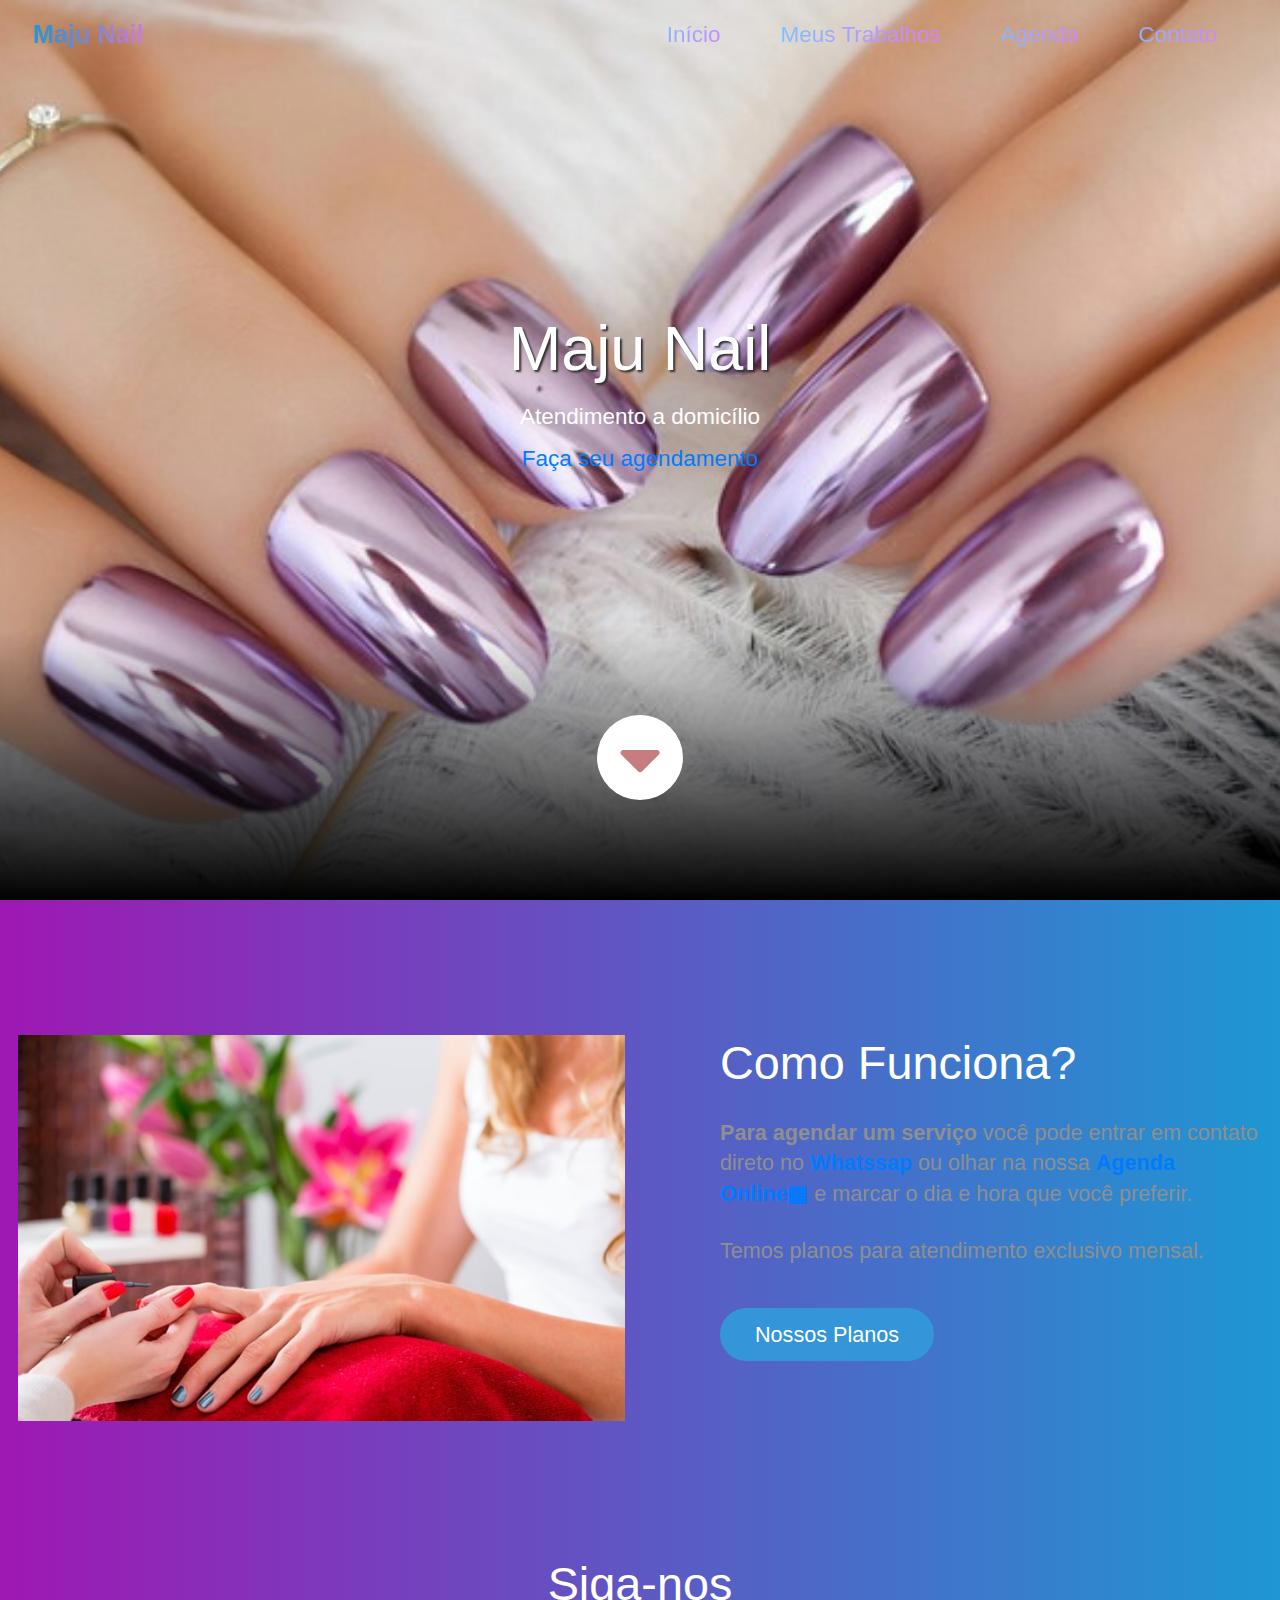
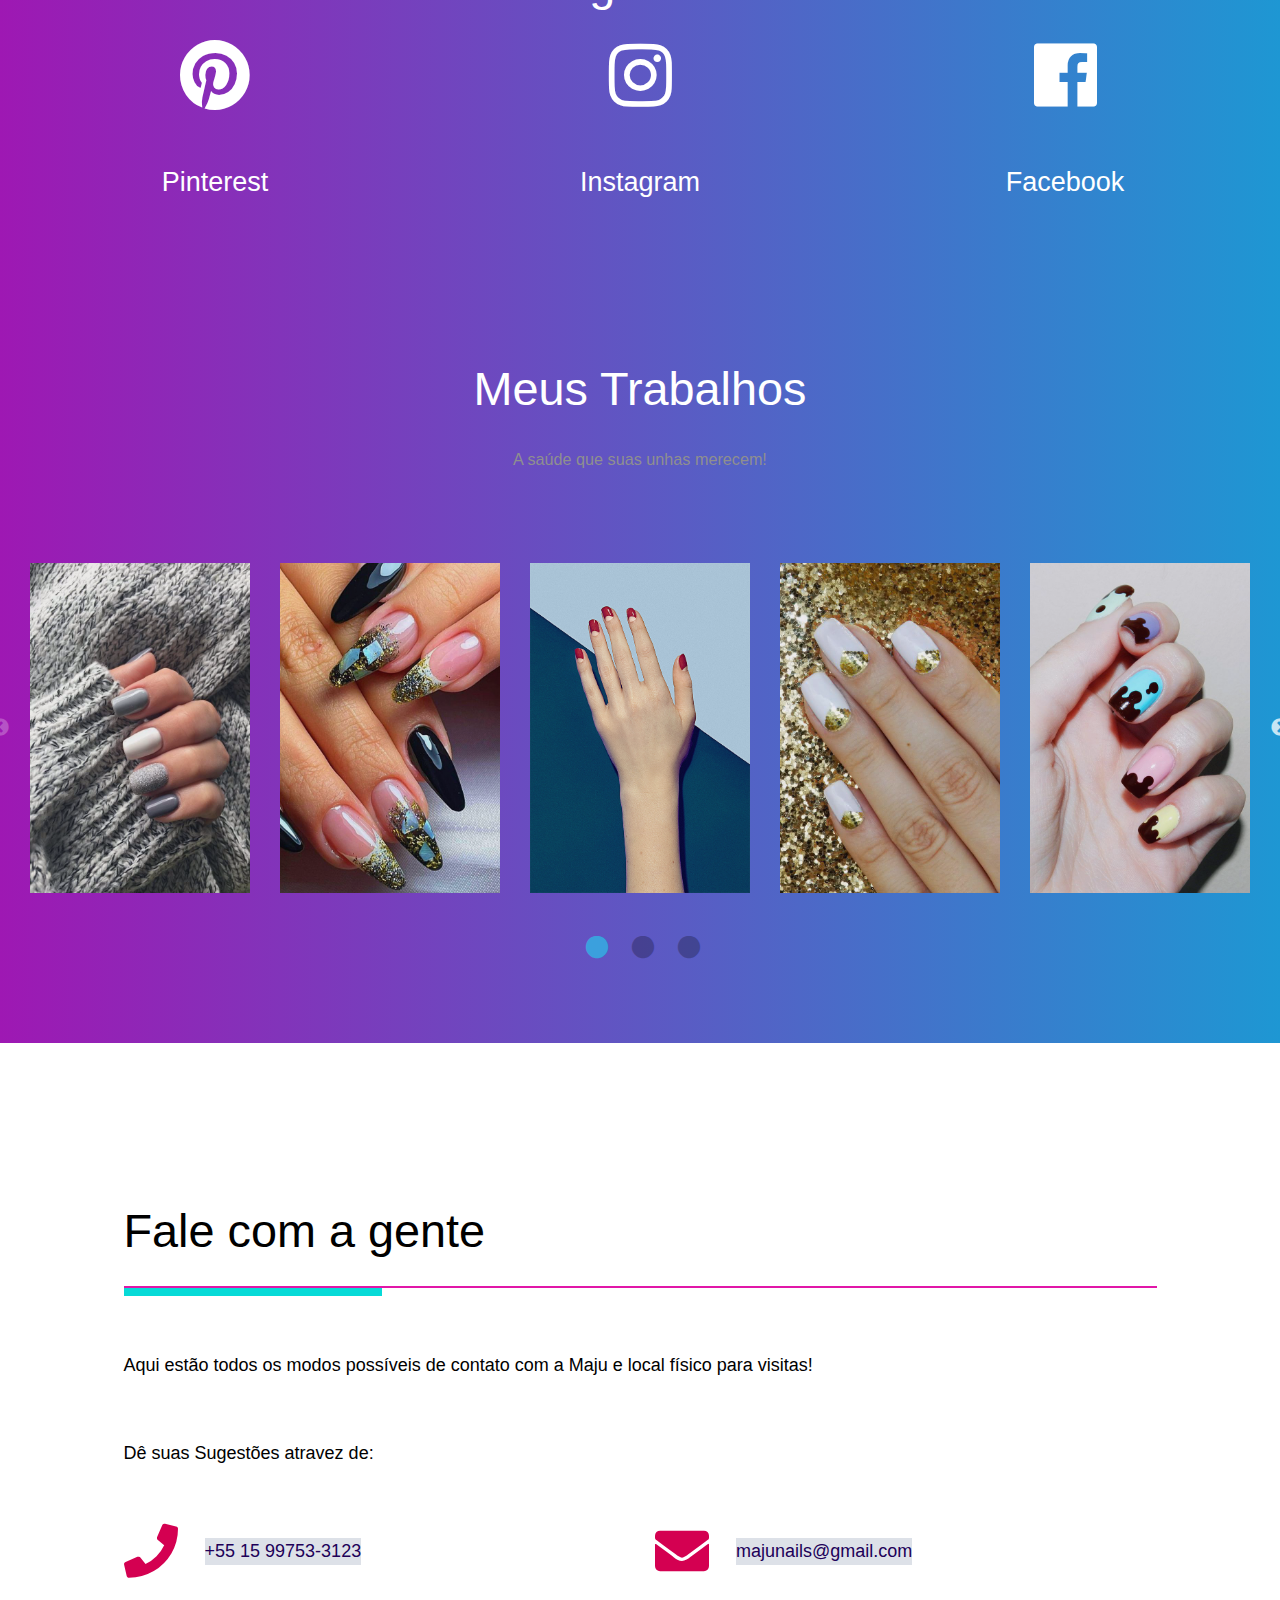
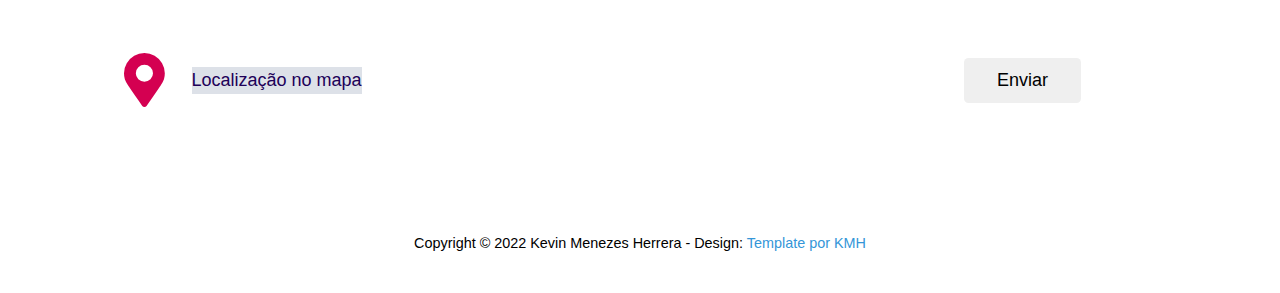
<file: index.html>
<!DOCTYPE html>
<html lang="pt-BR">

<head>
  <meta charset="UTF-8" />
  <meta name="viewport" content="width=device-width, initial-scale=1.0" />
  <meta http-equiv="X-UA-Compatible" content="ie=edge" />
  <title>Maju Nails</title>
  <link rel="stylesheet" href="fontawesome-5.5/css/all.min.css" />
  <link rel="stylesheet" href="slick/slick.css">
  <link rel="stylesheet" href="slick/slick-theme.css">
  <link rel="stylesheet" href="magnific-popup/magnific-popup.css">
  <link rel="stylesheet" href="css/bootstrap.min.css" />
  <link rel="stylesheet" href="css/templatemo-style.css" />
  <link rel="stylesheet" href="css/efects.css">
</head>

<body>
  <!-- Hero section -->
  <section id="hero" class="text-white tm-font-big">
    <!-- Navigation -->
    <nav class="navbar navbar-expand-md tm-navbar" id="tmNav">
      <div class="container">
        <div class="tm-next">
          <a href="#hero" class="navbar-brand text-gradient">Maju Nail</a>
        </div>

        <button class="navbar-toggler" type="button" data-toggle="collapse" data-target="#navbarSupportedContent"
          aria-controls="navbarSupportedContent" aria-expanded="false" aria-label="Toggle navigation">
          <i class="fas fa-bars navbar-toggler-icon"></i>
        </button>

        <div class="collapse navbar-collapse" id="navbarSupportedContent">
          <ul class="navbar-nav ml-auto">
            <li class="nav-item">
              <a class="nav-link tm-nav-link" href="#introduction">Início</a>
            </li>
            <li class="nav-item">
              <a class="nav-link tm-nav-link" href="#work">Meus Trabalhos</a>
            </li>
            <li class="nav-item">
              <a class="nav-link tm-nav-link" href="./calendario.html">Agenda</a>
            </li>
            <li class="nav-item">
              <a class="nav-link tm-nav-link" href="#contact">Contato</a>
            </li>
          </ul>
        </div>
      </div>
    </nav>

    <div class="text-center tm-hero-text-container fade-bottom">
      <div class="tm-hero-text-container-inner">
        <h2 class="tm-hero-title">Maju Nail</h2>
        <p class="tm-hero-subtitle">
          Atendimento a domicílio
          <br /><a href="#agenda.html">Faça seu agendamento</a>
        </p>
      </div>
    </div>

    <div class="tm-next tm-intro-next p">
      <a href="#introduction" class="text-center tm-down-arrow-link">
        <i class="fas fa-3x fa-caret-down tm-down-arrow"></i>
      </a>
    </div>
  </section>

  <section id="introduction" class="tm-section-pad-top">
    <div class="container">
      <div class="row">
        <div class="col-lg-6">
          <img src="img/manicure-a-domicílio.jpg" alt="Image" class="img-fluid tm-intro-img" />
        </div>
        <div class="col-lg-6">
          <div class="tm-intro-text-container">
            <h2 class="tm-text-primary mb-4 tm-section-title">Como Funciona?</h2>
            <p class="mb-4 tm-intro-text">
              <strong>Para agendar um serviço</strong> você pode entrar em contato direto no <strong><a href="">
                  Whatssap</a></strong>
              ou olhar na nossa <strong><a href="calendario.html">Agenda Online&#9638;</a></strong> e marcar o dia e
              hora que você
              preferir.
            </p>

            <p class="mb-5 tm-intro-text">
              Temos planos para atendimento exclusivo mensal.
            </p>

            <div class="tm-next">
              <a href="calendario.html" class="tm-intro-text tm-btn-primary">Nossos Planos</a>
            </div>
          </div>
        </div>

        <div class="container">
          <div class="row tm-section-pad-top">
            <div class="text-center col-12">
              <h2 class="tm-text-primary tm-section-title mb-4">Siga-nos</h2>
            </div>
            <div class="col-lg-4 tm-siga-nos">
              <a href="https://br.pinterest.com/"><i class="fab fa-pinterest fa-4x text-center tm-icon"></i>
                <h4 class="text-center tm-text-primary mb-4">Pinterest</h4>
              </a>
            </div>

            <div class="col-lg-4 mt-5 mt-lg-0 tm-siga-nos">
              <a href="https://www.instagram.com/maju_mol12/"><i class="fa-4x fab fa-instagram text-center tm-icon"></i>
                <h4 class="text-center tm-text-primary mb-4">Instagram</h4>
              </a>
            </div>
            <div class="col-lg-4 mt-5 mt-lg-0 tm-siga-nos">
              <a href="https://www.facebook.com/mariajulya.mol"><i
                  class="fa-4x fab fa-facebook text-center tm-icon"></i>
                <h4 class="text-center tm-text-primary mb-4">Facebook</h4>
              </a>
            </div>
          </div>
        </div>
      </div>
  </section>
  <section id="work" class="tm-section-pad-top">
    <div class="container tm-container-gallery">
      <div class="row">
        <div class="text-center col-12">
          <h2 class="tm-text-primary tm-section-title mb-4">Meus Trabalhos</h2>
          <p class="mx-auto tm-work-description">
            A saúde que suas unhas merecem!
          </p>
        </div>
      </div>
      <div class="row">
        <div class="col-12">
          <div class="mx-auto tm-gallery-container">
            <div class="grid tm-gallery">
              <a href="img/servico1.jpg">
                <figure class="effect-honey tm-gallery-item">
                  <img src="img/servico1.jpg" alt="Image" class="img-fluid regula-img">
                  <figcaption>
                    <h2><i><span>Maju</span> Nail</i></h2>
                  </figcaption>
                </figure>
              </a>
              <a href="img/servico2.jpg">
                <figure class="effect-honey tm-gallery-item">
                  <img src="img/servico2.jpg" alt="Image" class="img-fluid regula-img">
                  <figcaption>
                    <h2><i><span>Maju</span> Nail</i></h2>
                  </figcaption>
                </figure>
              </a>
              <a href="img/servico3.jpg">
                <figure class="effect-honey tm-gallery-item">
                  <img src="img/servico3.jpg" alt="Image" class="img-fluid regula-img">
                  <figcaption>
                    <h2><i><span>Maju</span> Nail</i></h2>
                  </figcaption>
                </figure>
              </a>
              <a href="img/insta-servico2.jpg">
                <figure class="effect-honey tm-gallery-item">
                  <img src="img/insta-servico2.jpg" alt="Image" class="img-fluid regula-img">
                  <figcaption>
                    <h2><i><span>Maju</span> Nail</i></h2>
                  </figcaption>
                </figure>
              </a>
              <a href="img/insta-unha-flower.jpg">
                <figure class="effect-honey tm-gallery-item">
                  <img src="img/insta-unha-flower.jpg" alt="Image" class="img-fluid regula-img">
                  <figcaption>
                    <h2><i><span>Maju</span> Nail</i></h2>
                  </figcaption>
                </figure>
              </a>
              <a href="img/gallery-img-06.jpg">
                <figure class="effect-honey tm-gallery-item">
                  <img src="img/gallery-img-06.jpg" alt="Image" class="img-fluid regula-img">
                  <figcaption>
                    <h2><i><span>Maju</span> Nail</i></h2>
                  </figcaption>
                </figure>
              </a>
              <a href="img/gallery-tn-01.jpg">
                <figure class="effect-honey tm-gallery-item">
                  <img src="img/gallery-tn-01.jpg" alt="Image" class="img-fluid regula-img">
                  <figcaption>
                    <h2><i><span>Maju</span> Nail</i></h2>
                  </figcaption>
                </figure>
              </a>
              <a href="img/gallery-tn-02.jpg">
                <figure class="effect-honey tm-gallery-item">
                  <img src="img/gallery-tn-02.jpg" alt="Image" class="img-fluid regula-img">
                  <figcaption>
                    <h2><i><span>Maju</span> Nail</i></h2>
                  </figcaption>
                </figure>
              </a>
            </div>
          </div>
        </div>
      </div>
    </div>
  </section>

  <!-- Contact -->
  <section id="contact" class="tm-section-pad-top tm-parallax-2">
    <div class="container tm-container-contact">
      <div class="row">
        <div class="col-12">
          <h2 class="mb-4 tm-section-title">Fale com a gente</h2>
          <div class="mb-5 tm-underline">
            <div class="tm-underline-inner"></div>
          </div>
          <p class="mb-5">
            Aqui estão todos os modos possíveis de contato com a Maju e local físico para visitas!
          </p>
          <p class="mb-5">
            Dê suas Sugestões atravez de:
          </p>
        </div>

        <div class="col-sm-12 col-md-6 d-flex align-items-center tm-contact-item">
          <a href="tel:0100200340" class="tm-contact-item-link">
            <i class="fas fa-3x fa-phone mr-4"></i>
            <span class="mb-0 c">+55 15 99753-3123</span>
          </a>
        </div>
        <div class="col-sm-12 col-md-6 d-flex align-items-center tm-contact-item">
          <a href="mailto:majunail@gmail.com" class="tm-contact-item-link">
            <i class="fas fa-3x fa-envelope mr-4"></i>
            <span class="mb-0 c">majunails@gmail.com</span>
          </a>
        </div>
        <div class="col-sm-12 col-md-6 d-flex align-items-center tm-contact-item">
          <a href="https://www.google.com/maps/place/dsfdsfdsfdsfds/@39.9040893,32.819487,17z/data=!3m1!4b1!4m5!3m4!1s0x14d34e54b67f2b17:0x17060d7be844a9fa!8m2!3d39.9040943!4d32.8216727"
            class="tm-contact-item-link">
            <i class="fas fa-3x fa-map-marker-alt mr-4"></i>
            <span class="mb-0 c">Localização no mapa</span>
          </a>
        </div>
        <div class="col-sm-12 col-md-6 d-flex align-items-center tm-contact-item">
          <form action="" method="get">
            <input name="email" type="email" placeholder="exemplo@gmail.com" class="tm-input c" required />
            <button type="submit" class="btn tm-btn-submit">Enviar</button>
          </form>
        </div>
      </div>
    </div>
    <footer class="text-center small tm-footer">
      <p class="mb-0">
        Copyright &copy; 2022 Kevin Menezes Herrera

        - Design: <a rel="nofollow" href="https://github.com/kevin27K" class="tm-footer-link">Template por KMH</a>
      </p>
    </footer>
  </section>
  <script src="js/banner.js"></script>
  <script src="js/jquery-1.9.1.min.js"></script>
  <script src="slick/slick.min.js"></script>
  <script src="magnific-popup/jquery.magnific-popup.min.js"></script>
  <script src="js/jquery.singlePageNav.min.js"></script>
  <script src="js/bootstrap.min.js"></script>
  <script>

    function getOffSet() {
      var _offset = 450;
      var windowHeight = window.innerHeight;

      if (windowHeight > 500) {
        _offset = 400;
      }
      if (windowHeight > 680) {
        _offset = 300
      }
      if (windowHeight > 830) {
        _offset = 210;
      }

      return _offset;
    }

    function setParallaxPosition($doc, multiplier, $object) {
      var offset = getOffSet();
      var from_top = $doc.scrollTop(),
        bg_css = 'center ' + (multiplier * from_top - offset) + 'px';
      $object.css({ "background-position": bg_css });
    }

    // Parallax function
    // Adapted based on https://codepen.io/roborich/pen/wpAsm        
    var background_image_parallax = function ($object, multiplier, forceSet) {
      multiplier = typeof multiplier !== 'undefined' ? multiplier : 0.5;
      multiplier = 1 - multiplier;
      var $doc = $(document);
      // $object.css({"background-attatchment" : "fixed"});

      if (forceSet) {
        setParallaxPosition($doc, multiplier, $object);
      } else {
        $(window).scroll(function () {
          setParallaxPosition($doc, multiplier, $object);
        });
      }
    };

    var background_image_parallax_2 = function ($object, multiplier) {
      multiplier = typeof multiplier !== 'undefined' ? multiplier : 0.5;
      multiplier = 1 - multiplier;
      var $doc = $(document);
      $object.css({ "background-attachment": "fixed" });
      $(window).scroll(function () {
        var firstTop = $object.offset().top,
          pos = $(window).scrollTop(),
          yPos = Math.round((multiplier * (firstTop - pos)) - 186);

        var bg_css = 'center ' + yPos + 'px';

        $object.css({ "background-position": bg_css });
      });
    };

    $(function () {
      // Hero Section - Background Parallax
      background_image_parallax($(".tm-parallax"), 0.30, false);
      background_image_parallax_2($("#contact"), 0.80);

      // Handle window resize
      window.addEventListener('resize', function () {
        background_image_parallax($(".tm-parallax"), 0.30, true);
      }, true);

      // Detect window scroll and update navbar
      $(window).scroll(function (e) {
        if ($(document).scrollTop() > 120) {
          $('.tm-navbar').addClass("scroll");
        } else {
          $('.tm-navbar').removeClass("scroll");
        }
      });

      // Close mobile menu after click 
      $('#tmNav a').on('click', function () {
        $('.navbar-collapse').removeClass('show');
      })

      // Scroll to corresponding section with animation
      $('#tmNav').singlePageNav();

      // Add smooth scrolling to all links
      // https://www.w3schools.com/howto/howto_css_smooth_scroll.asp
      $("a").on('click', function (event) {
        if (this.hash !== "") {
          event.preventDefault();
          var hash = this.hash;

          $('html, body').animate({
            scrollTop: $(hash).offset().top
          }, 400, function () {
            window.location.hash = hash;
          });
        } // End if
      });

      // Pop up
      $('.tm-gallery').magnificPopup({
        delegate: 'a',
        type: 'image',
        gallery: { enabled: true }
      });

      // Gallery
      $('.tm-gallery').slick({
        dots: true,
        infinite: false,
        slidesToShow: 5,
        slidesToScroll: 2,
        responsive: [
          {
            breakpoint: 1199,
            settings: {
              slidesToShow: 4,
              slidesToScroll: 2
            }
          },
          {
            breakpoint: 991,
            settings: {
              slidesToShow: 3,
              slidesToScroll: 2
            }
          },
          {
            breakpoint: 767,
            settings: {
              slidesToShow: 2,
              slidesToScroll: 1
            }
          },
          {
            breakpoint: 480,
            settings: {
              slidesToShow: 1,
              slidesToScroll: 1
            }
          }
        ]
      });
    });
  </script>
</body>

</html>
</file>
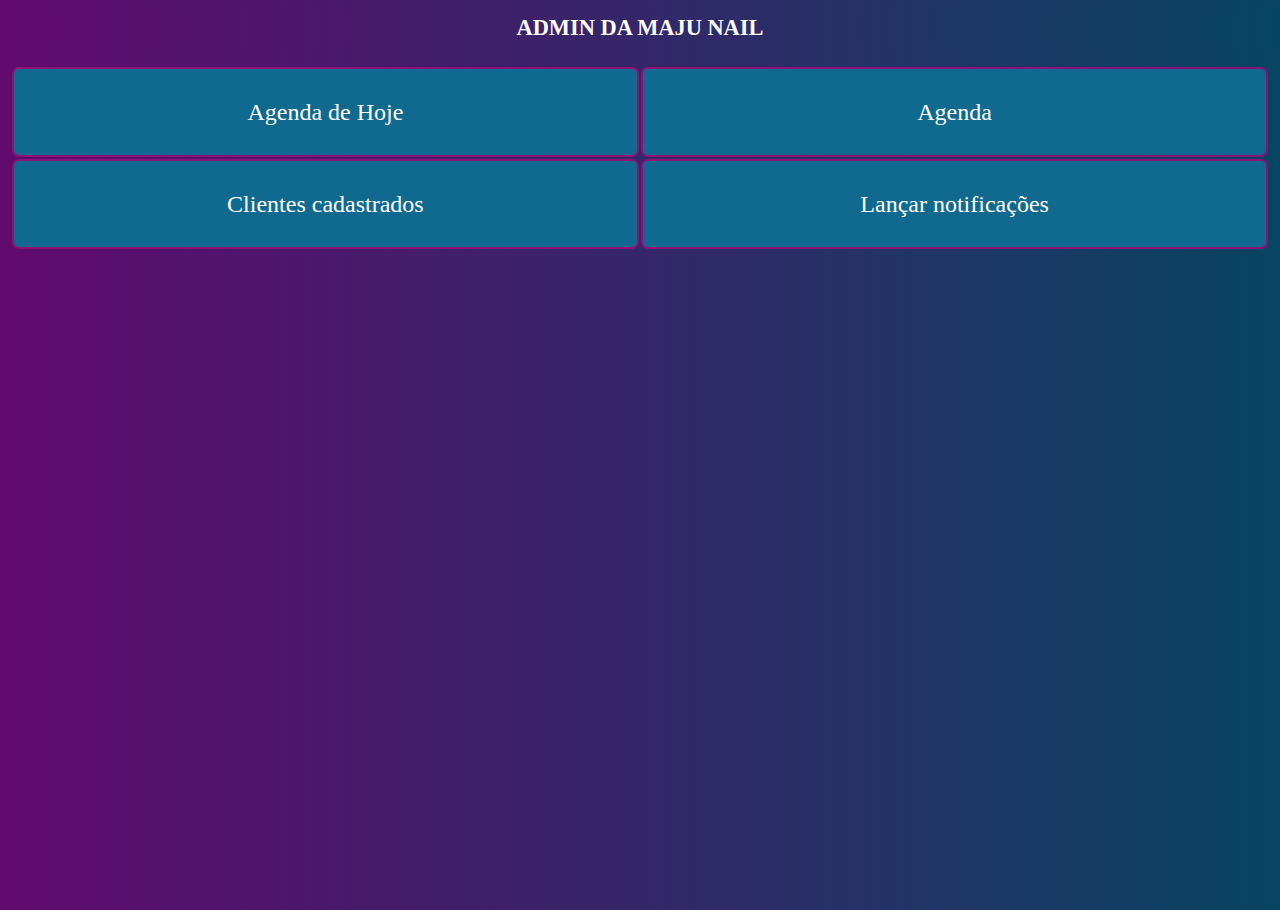
<file: app-admin/index.html>
<!DOCTYPE html>
<html lang="pt-br">

<head>
	<meta charset="UTF-8">
	<meta http-equiv="X-UA-Compatible" content="IE=edge">
	<meta name="viewport" content="width=device-width, initial-scale=1.0">
	<link rel="stylesheet" href="style.css">
	<title>Maju Nail Admin</title>
</head>

<body>
	<header class="header">
		<h1 class="title">ADMIN DA MAJU NAIL</h1>
	</header>

	<div class="container">

		<div class="opcoes">
			<div class="btn" id="agenda-hoje">
				Agenda de Hoje
			</div>
			<div class="btn agenda">
				Agenda
			</div>
			<div class="btn clientes-cadastrados">
				Clientes cadastrados
			</div>
			<div class=" btn lancar-notificacoes">
				Lançar notificações
			</div>
		</div>
	</div>

	<div class="transicao-menu">
		<button class="btn-voltar">X</button>
		<h2>Clientes agendados para hoje</h2>

		<ul class="lista-clientes-hoje">

		</ul>
	</div>

	<script src="./index.js"></script>
</body>

</html>
</file>
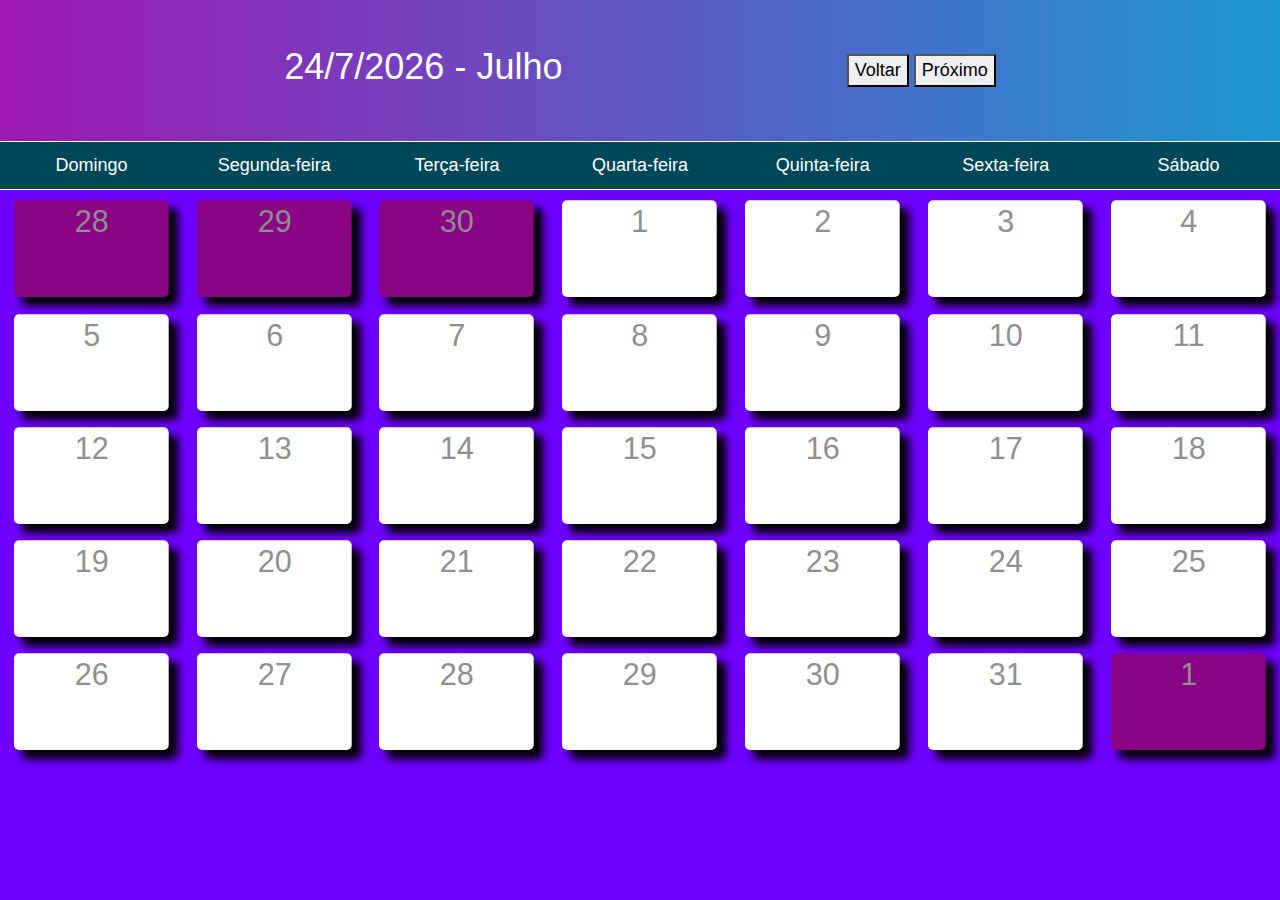
<file: calendario.html>
<!DOCTYPE html>
<html lang="pt-BR">

<head>
  <meta charset="UTF-8" />
  <meta http-equiv="X-UA-Compatible" content="IE=edge" />
  <meta name="viewport" content="width=device-width, initial-scale=1.0" />

  <!-- arquivos style -->
  <link rel="stylesheet" href="./css/bootstrap.min.css">
  <link rel="stylesheet" href="./css/templatemo-style.css">
  <link rel="stylesheet" href="./css/calendario.css">

  <title>Calendario</title>
</head>

<body>
  <div id="container">
    <div id="header">
      <h2 id="monthDisplay"></h2>

      <div>
        <button id="backButton">Voltar</button>
        <button id="nextButton">Próximo</button>
      </div>

    </div>

    <div id="weekdays">
      <div><a href="#" class="name-day">Domingo</a></div>
      <div><a href="#" class="name-day">Segunda-feira</a></div>
      <div><a href="#" class="name-day">Terça-feira</a></div>
      <div><a href="#" class="name-day">Quarta-feira</a></div>
      <div><a href="#" class="name-day">Quinta-feira</a></div>
      <div><a href="#" class="name-day">Sexta-feira</a></div>
      <div><a href="#" class="name-day">Sábado</a></div>
    </div>


    <!-- div dinamic -->
    <div id="calendar">
      <div class="container-calendar"></div>
    </div>

    <!-- message -->
    <div class="message">
      <button class="btn-closed">X</button>
      <div class="wrapper-message">
        <div class="wrapper-title-message">
          <h2 class="message-title">Você está agendando um serviço para o dia </h2>
          <h3 class="day-selected"></h3>
        </div>

        <form action="http://localhost:3000/form-data" method="POST" class="form-confirm-hour">
          <div class="input-label">
            <label for="name">Nome</label>
            <input type="text" name="Nome" placeholder="Maria Jullya">
          </div>

          <div class="input-label">
            <label for="name">Whatssap</label>
            <input type="text" name="Whatssap" placeholder="(DDD) 91234-5678">
          </div>

          <div class="input-label-data">
            <input type="date" name="date" id="date">
          </div>

          <button type="submit" class="send">Agendar</button>
        </form>
      </div>
    </div>
  </div>



  <script src="./js/calendario.js"></script>
  <!--<script src="./js/teste.js"></script>-->

</body>

</html>
</file>
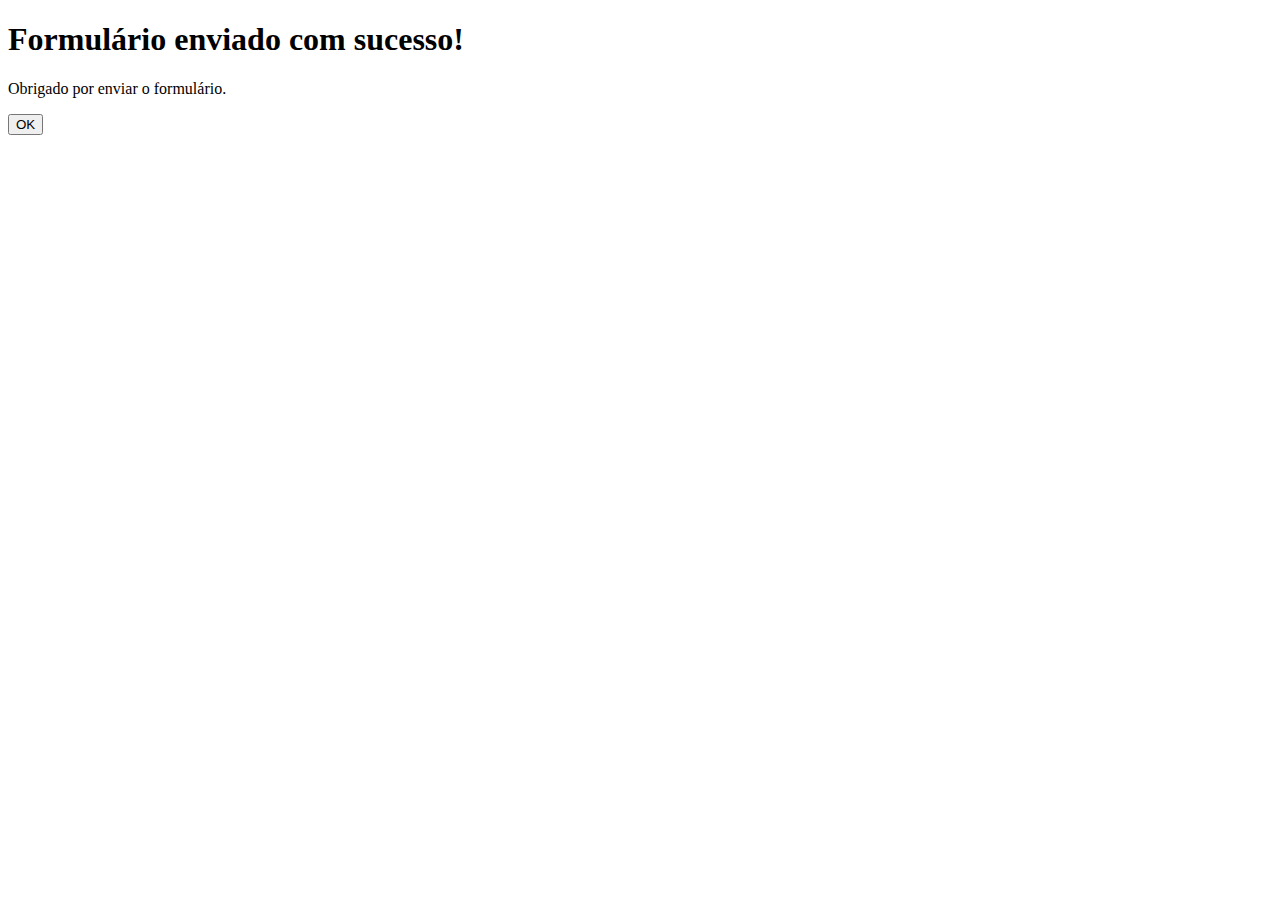
<file: sucesso.html>
<!DOCTYPE html>
<html>

<head>
	<meta charset="utf-8">
	<title>Formulário enviado com sucesso!</title>
</head>

<body>
	<h1>Formulário enviado com sucesso!</h1>
	<p>Obrigado por enviar o formulário.</p>
	<button onclick="window.location.href='/calendario.html'">OK</button>
</body>

</html>
</file>
<file: css/templatemo-style.css>
/*

The Town

https://templatemo.com/tm-525-the-town

*/


html {
  font-size: 18px;
}

body {
  color: #8f8f8f;
  margin: 0;
  padding: 0;
  overflow-x: hidden;
}

a {
  transition: all 0.3s ease;
}

a:hover,
a:focus {
  text-decoration: none;
}

a:focus {
  outline: none;
}

.btn {
  padding: 8px 32px;
}

.btn:hover {
  background-color: #ced4da;
}

.tm-section-pad-top {
  padding-top: 135px;
}

.tm-text-primary {
  color: #ffffff;
}

.tm-font-big {
  font-size: 1.25rem;
}

.tm-btn-primary {
  color: white;
  background-color: #3496d8;
  padding: 14px 35px;
  border-radius: 30px;
}

.tm-btn-primary:hover,
.tm-btn-primary:focus {
  color: white;
  background-color: #73c1f6;
}

/* Navbar */

.tm-navbar {
  position: fixed;
  width: 100%;
  z-index: 1000;
  background-color: transparent;
  transition: all 0.3s ease;
}

.tm-navbar.scroll {
  background: linear-gradient(to left, rgb(8, 11, 23), rgba(0, 13, 30, 0.936));
  border-bottom: 1px solid transparent;
}

.navbar-brand {
  font-size: 1.4rem;
  font-weight: bold;
}

.navbar-brand:hover,
.tm-navbar.scroll .navbar-brand:hover {
  color: #000;
  transition: 700ms;
}

.tm-navbar.scroll .navbar-brand {
  color: #8f8f8f;
}

.nav-item {
  list-style: none;
}

.tm-nav-link {
  background-clip: text;
  -webkit-background-clip: text;
  -webkit-text-fill-color: transparent;
  background-image: linear-gradient(to left, #ec71ff, rgb(106, 205, 255));
  transition: 700ms;
}

.tm-navbar.scroll .tm-nav-link {
  color: #1ab3ff;
}

.tm-navbar.scroll .tm-nav-link:hover,
.tm-navbar.scroll .tm-nav-link.current,
.tm-nav-link:hover {
  background-image: linear-gradient(to left, #d905ff, rgb(255, 39, 201));
  ;
}

.navbar-toggler {
  border: 1px solid white;
  padding-left: 10px;
  padding-right: 10px;
}

.navbar-toggler-icon {
  color: white;
  padding-top: 6px;
}

.tm-navbar.scroll .navbar-toggler {
  border: 1px solid #8f8f8f;
}

.tm-navbar.scroll .navbar-toggler-icon {
  color: #8f8f8f;
}

/* Hero */

#hero {
  height: 100vh;
  object-fit: cover;
  min-height: 375px;
  position: relative;
}

@media (min-height: 830px) {
  #hero {
    background-position: center -210px;
  }
}

@media (min-height: 680px) and (max-height: 829px) {
  #hero {
    background-position: center -300px;
  }
}

@media (min-height: 500px) and (max-height: 679px) {
  #hero {
    background-position: center -400px;
  }
}

@media (max-height: 499px) {
  #hero {
    background-position: center -450px;
  }
}

.tm-hero-text-container {
  width: 100%;
  height: 100%;
  display: flex;
  flex-flow: column;
  justify-content: center;
}

.tm-hero-text-container-inner {
  margin-top: -90px;
}

.tm-hero-title {
  font-size: 3.5rem;
  text-shadow: 2px 2px 2px #333;
}

.tm-intro-next {
  position: absolute;
  bottom: 100px;
  left: 0;
  right: 0;
  z-index: 100;
}

@media (max-height: 480px) {
  .tm-hero-text-container-inner {
    margin-top: -40px;
  }

  .tm-intro-next {
    bottom: 20px;
  }
}

.tm-down-arrow-link {
  display: block;
  margin-top: 18%;
}

.tm-down-arrow {
  color: #c57e7d;
  cursor: pointer;
  background: white;
  border-radius: 50%;
  padding: 10px 22px 8px;
  transition: all 0.3s ease;
}

.tm-down-arrow:hover,
.tm-down-arrow:focus {
  color: white;
  background: #3496d8;
}

/* Introduction */

.tm-section-title {
  font-size: 2.6rem;
  font-weight: normal;
}

.tm-intro-text {
  font-size: 1.2rem;
  line-height: 1.4;
}

.tm-icon {
  display: block;
  margin-bottom: 55px;
  color: #ffffff;
}

/* Work */

.tm-work-description {
  max-width: 650px;
  width: 100%;
  font-size: 0.9rem;
}

.tm-gallery-container {
  padding-top: 70px;
  padding-bottom: 120px;
}

.tm-gallery-item {
  margin: 0 15px;
}

.slick-dots {
  bottom: -65px;
}

.slick-dots li {
  margin: 0 13px;
}

.slick-dots li button:hover:before,
.slick-dots li button:focus:before,
.slick-dots li.slick-active button:before {
  opacity: 1;
  color: #3ba0dd;
}

.slick-dots li button:before {
  font-size: 26px;
}

/* Hover Effect */
/* Common style */
.grid figure {
  position: relative;
  float: left;
  overflow: hidden;
  /* margin: 10px 1%;
  min-width: 320px;
	max-width: 480px;
	max-height: 360px;
	width: 48%; */
  background: #3085a3;
  text-align: center;
  cursor: pointer;
}

.grid figure img {
  position: relative;
  display: block;
  min-height: 100%;
  max-width: 100%;
  opacity: 0.8;
}

.grid figure figcaption {
  padding: 2em;
  color: #fff;
  text-transform: uppercase;
  font-size: 1.25em;
  -webkit-backface-visibility: hidden;
  backface-visibility: hidden;
}

.grid figure figcaption::before,
.grid figure figcaption::after {
  pointer-events: none;
}

.grid figure figcaption,
.grid figure figcaption>a {
  position: absolute;
  top: 0;
  left: 0;
  width: 100%;
  height: 100%;
}

/* Anchor will cover the whole item by default */
/* For some effects it will show as a button */
.grid figure figcaption>a {
  z-index: 1000;
  text-indent: 200%;
  white-space: nowrap;
  font-size: 0;
  opacity: 0;
}

.grid figure h2 {
  word-spacing: -0.15em;
  font-weight: 300;
}

.grid figure h2 span {
  font-weight: 800;
}

.grid figure h2,
.grid figure p {
  margin: 0;
}

.grid figure p {
  letter-spacing: 1px;
  font-size: 68.5%;
}

/*---------------*/
/***** Honey *****/
/*---------------*/

figure.effect-honey {
  background: #4a3753;
  max-width: 220px;
}

figure.effect-honey img {
  opacity: 0.9;
  -webkit-transition: opacity 0.35s;
  transition: opacity 0.35s;
}

figure.effect-honey:hover img {
  opacity: 0.5;
}

figure.effect-honey figcaption::before {
  position: absolute;
  bottom: 0;
  left: 0;
  width: 100%;
  height: 10px;
  background: #3496d8;
  content: "";
  -webkit-transform: translate3d(0, 10px, 0);
  transform: translate3d(0, 10px, 0);
}

figure.effect-honey h2 {
  position: absolute;
  bottom: 0;
  left: 0;
  padding: 1em 1.5em;
  width: 100%;
  text-align: left;
  -webkit-transform: translate3d(0, -30px, 0);
  transform: translate3d(0, -30px, 0);
}

figure.effect-honey h2 i {
  font-style: normal;
  opacity: 0;
  -webkit-transition: opacity 0.35s, -webkit-transform 0.35s;
  transition: opacity 0.35s, transform 0.35s;
  -webkit-transform: translate3d(0, -30px, 0);
  transform: translate3d(0, -30px, 0);
}

figure.effect-honey figcaption::before,
figure.effect-honey h2 {
  -webkit-transition: -webkit-transform 0.35s;
  transition: transform 0.35s;
}

figure.effect-honey:hover figcaption::before,
figure.effect-honey:hover h2,
figure.effect-honey:hover h2 i {
  opacity: 1;
  -webkit-transform: translate3d(0, 0, 0);
  transform: translate3d(0, 0, 0);
}

/* Contact */

#contact {
  color: #000;
  background-image: url(../img/bk2-footer.jpg);
  background-position: center;
  background-repeat: no-repeat;

  min-height: 850px;
  position: relative;
  padding-bottom: 50px;
  padding-top: 160px;
}

.tm-underline {
  border-top: 2px solid rgb(225, 22, 168);
  height: 8px;
  width: 100%;
}

.tm-underline-inner {
  width: 25%;
  height: 8px;
  background: rgb(7, 218, 215);
}

.tm-contact-item {
  margin-bottom: 75px;
}

.tm-contact-item-link {
  display: flex;
  align-items: center;
}

.tm-contact-item-link i {
  color: rgb(212, 0, 81);
  transition: all 0.3s ease;
}

.tm-contact-item-link span {
  background: rgba(4, 37, 84, 0.139);
  color: rgb(32, 0, 88);
  transition: all 0.3s ease;
}

.tm-contact-item-link:hover i,
.tm-contact-item-link:hover span {
  color: #3496d8;
}

.tm-input {
  padding: 8px 25px;
  border-radius: 3px;
  border: 1px solid white;
  background: transparent;
  color: white;
}

::placeholder {
  /* Chrome, Firefox, Opera, Safari 10.1+ */
  color: white;
  opacity: 1;
  /* Firefox */
}

:-ms-input-placeholder {
  /* Internet Explorer 10-11 */
  color: white;
}

::-ms-input-placeholder {
  /* Microsoft Edge */
  color: white;
}

.tm-btn-submit {
  margin-left: 20px;
}

.tm-footer {
  position: absolute;
  bottom: 35px;
  left: 0;
  right: 0;
  padding: 0 15px;
}

.tm-footer-link {
  color: #3496d8;
}

.tm-footer-link:hover,
.tm-footer-link:focus {
  color: #fff;
  background: #333;
  text-decoration: none;
}

.tm-siga-nos:hover,
.tm-siga-nos:focus {
  color: rgb(16, 148, 162);
  background: linear-gradient(to right, rgb(128, 7, 221), rgb(13, 169, 193));
  text-decoration: none;
}

p {
  line-height: 1.9;
}

@media (min-width: 768px) {
  .tm-intro-text-container {
    padding-left: 65px;
  }

  .navbar-expand-md .navbar-nav .nav-link {
    padding-right: 30px;
    padding-left: 30px;
  }
}

@media (min-width: 1200px) {
  .container {
    max-width: 1275px;
  }

  .tm-container-gallery {
    max-width: 1290px;
  }

  .tm-container-contact {
    max-width: 1063px;
  }
}

@media (max-width: 991px) {
  .tm-intro-text-container {
    padding-left: 15px;
    padding-top: 30px;
    max-width: 600px;
    margin-left: auto;
    margin-right: auto;
  }

  .tm-intro-img {
    display: block;
    margin-left: auto;
    margin-right: auto;
  }

  .tm-btn-submit {
    margin-left: 0;
    margin-top: 20px;
  }
}

@media (max-width: 767px) {
  .tm-btn-submit {
    margin-left: 20px;
    margin-top: 0;
  }

  .navbar-nav {
    max-width: 200px;
    text-align: right;
  }

  .navbar-collapse {
    background-color: rgb(255, 255, 255);
    padding: 10px;
    border-radius: 3px;
  }

  .navbar-collapse .nav-link {
    color: #8f8f8f;
  }
}

@media (max-width: 480px) {
  .tm-gallery-container {
    max-width: 220px;
    margin-left: auto;
    margin-right: auto;
  }

  .slick-dots li {
    margin: 0 8px;
  }

  .tm-gallery-item {
    margin: 0;
  }
}

@media (max-width: 420px) {
  .tm-btn-submit {
    display: block;
    margin-left: 0;
    margin-top: 20px;
  }
}
</file>
<file: css/efects.css>
.selected {
	transition: opacity 1000ms ease;
	opacity: 1;
}

.fade-bottom:after {
	content: "";
	height: 100%;
	width: 100%;
	position: absolute;
	z-index: 100;
	background: linear-gradient(to bottom, rgba(0, 0, 0, 0) 0, rgba(0, 0, 0, 0) 70%, #000 100%);
	background: -moz-linear-gradient(to bottom, rgba(0, 0, 0, 0) 0, rgba(0, 0, 0, 0) 40%, #000 100%);
	background: -webkit-linear-gradient(to bottom, rgba(0, 0, 0, 0) 0, rgba(0, 0, 0, 0) 40%, #000 100%);
}

.regula-img {
	object-fit: cover;
	height: 100%;
}

.color-f {
	color: #000;
	background-color: rgba(61, 117, 189, 0.543);
}

#introduction {
	background-image: linear-gradient(to left, rgb(30, 151, 211), #9e18b3);
}

#work {
	background: linear-gradient(to left, rgb(30, 151, 211), #9e18b3);
}

.siga-nos {
	cursor: pointer;
}

.text-gradient {
	background-clip: text;
	-webkit-background-clip: text;
	-webkit-text-fill-color: transparent;
	color: black;
	transition: 5s;
	background-image: linear-gradient(to left, #cc7bd9, rgb(30, 151, 211));
}

.text-gradient:hover {
	background-image: linear-gradient(to left, #ffffff, rgb(30, 151, 211));
}
</file>
<file: app-admin/style.css>
* {
	padding: 0;
	margin: 0;
	box-sizing: border-box;
}

html,
body {
	height: 100%;
}

html {
	font-size: 16px;
}

body {
	position: relative;
	background-color: aquamarine;
	font-size: calc(1rem + 0.5vw);
	height: 100%;
	background-image: linear-gradient(to left, rgb(7, 68, 99), #610a6e);
}

.header {
	font-size: 0.7rem;
	background-color: #10698f;
	background-image: linear-gradient(to left, rgb(7, 68, 99), #610a6e);
	margin: 10px 5px 20px;
}

.title {
	color: #fff;
	padding: 5px;
	text-align: center;
}

.container {
	display: flex;
	justify-content: center;
	align-items: center;
	width: 100vw;

}

.opcoes {
	display: flex;
	width: 100vw;
	flex-wrap: wrap;
	align-items: center;
	justify-content: center;
}

.btn {
	display: flex;
	background: #10698f;
	width: 49%;
	height: 10vh;
	margin: 1px;
	text-align: center;
	border-radius: 7px;
	border: 2px solid #8f1076;
	cursor: pointer;
	align-items: center;
	justify-content: center;
	color: #fff;
	font-size: x-large;
}

.transicao-menu {
	position: absolute;
	top: 0;
	right: 0;
	background-image: linear-gradient(to left, rgb(7, 68, 99), #610a6e);
	width: 100vw;
	height: 100vh;

	color: #fff;
	padding: 15px;
	display: flex;
	flex-direction: column;
	align-items: center;
	display: none;
}

.transicao-menu > h2{
	margin-top: 8vh;
}

.btn-voltar{
	padding: 10px;
	margin-bottom: 10px;
	align-self: flex-end;
	position: absolute;

}

.lista-clientes-hoje {
	margin: 20px;
	list-style-type: none;
	display: flex;
	flex-direction: column;
	justify-content: space-evenly;
	align-items: center;
	height: 100vh;
}

.cliente{
	font-size: 2.3rem;
}

.link-cliente{
	text-decoration: none;
	color: #fff;
}
</file>
<file: css/calendario.css>
#container {
	width: 100%;
	height: 100vh;
	margin: 0 auto;
	background-image: linear-gradient(to left, rgb(30, 151, 211), #9e18b3);
	display: flex;
	flex-direction: column;
	position: relative;
}

#header {
	display: flex;
	justify-content: space-evenly;
	align-items: center;
	margin-bottom: 0px;
	height: 20%;
	border-bottom: 1px solid #fff;
}

#weekdays {
	display: grid;
	grid-template-columns: repeat(7, 1fr);

	margin: 0 auto;
	padding: 10px 0;
	justify-items: center;
	width: 100%;

	background-color: #00475a;
}

.name-day {
	color: #fff;
}

#calendar {
	display: flex;
	justify-content: center;
	align-items: center;
	width: 100%;
	height: 100%;
}

.container-calendar {
	display: grid;
	grid-template-columns: repeat(7, 1fr);
	grid-template-rows: repeat(6, 1fr);
	justify-items: center;
	width: 100%;
	height: 100%;
	background-color: rgb(111, 0, 255);
	padding-top: 30px;
	border-top: 1px solid #fff;
}

.day {
	background-color: #fff;
	width: 50%;
	height: 50%;
	margin: 0 auto;
	border-radius: 3px;
	text-align: center;
	box-shadow: 5px 5px 5px #000;

	transition: 500ms;
	transform: scale(1.7);
}

.day:hover {
	color: #000;
	border: 2px solid rgb(255, 47, 210);
	background-color: rgb(59, 147, 255);
	cursor: pointer;
	transform: scale(2.2);
}

#monthDisplay {
	color: #fff;
}

.dayPassMonth,
.dayNextMonth {
	background-color: rgb(138, 4, 134);
	width: 50%;
	height: 50%;
	margin: 0 auto;
	border-radius: 3px;
	text-align: center;
	box-shadow: 5px 5px 5px #000;

	transition: 500ms;
	transform: scale(1.7);
}

.dayPassMonth:hover,
.dayNextMonth:hover {
	color: #000;
	border: 2px solid rgb(255, 47, 210);
	background-color: rgb(59, 147, 255);
	cursor: pointer;
	transform: scale(2.2);
}

.day-clicked {
	background-color: rgb(4, 87, 138);
	width: 50%;
	height: 50%;
	margin: 0 auto;
	border-radius: 3px;
	text-align: center;
	box-shadow: 5px 5px 5px #000;
}

.message {
	position: absolute;
	top: 10%;
	left: 0;
	width: 100%;
	height: 500px;
	background-color: rgba(0, 0, 0, .9);
	display: none;
	justify-content: center;
	align-items: center;
}

.wrapper-message {
	background: linear-gradient(to left, rgb(30, 151, 211), #9e18b3);
	width: 50%;
	color: #000000;
	border: 1px solid #fff;
	padding: 10px 20px;
	border-radius: 7px;
}

.wrapper-title-message {
	display: flex;
	justify-content: center;
	align-items: center;
	background: #006067;
	padding: 10px;
	box-shadow: -2px -2px -2px #000;
}

.form-confirm-hour {
	display: flex;
	justify-content: center;
	flex-direction: column;
	align-items: center;
}

.message-title {
	width: 50rem;
}

.day-selected {
	padding: 10px;
	width: 700px;
	height: 100px;
	background: linear-gradient(to left, rgb(30, 151, 211), #9e18b3);
	border-radius: 7px;
	border: 2px solid rgb(39, 161, 255);
	text-align: center;
	display: flex;
	align-items: center;
	justify-content: center;
	font-size: 2rem;
	color: #fff;
	cursor: pointer;
	box-shadow: 2px 2px 5px #000;
}

.input-label {
	margin: 10px;
	display: flex;
	justify-content: flex-start;
	align-items: center;
}

.input-label>label {
	margin: 10px;
}

.input-label>input {
	margin: 10px;
	background: #2e2b2b;
}

.input-label-data {
	display: none;
}

.send {
	margin: 10px auto;
	padding: 10px;
	border-radius: 7px;
	border: 1px solid #fff;
	transition: 700ms;
	width: 15%;
	align-self: center;
	flex-wrap: wrap;
}

.send:hover {
	cursor: pointer;
	border: 1px solid #00acbf;
	background: #00475a;
	width: 90%;
	color: #fff;
}

.btn-closed {
	position: absolute;
	top: 0;
	right: 0;
	width: 40px;
	height: 40px;
	background: red;
	color: #fff;
	border-radius: 50%;
	cursor: pointer;
	margin: 20px;
}
</file>
